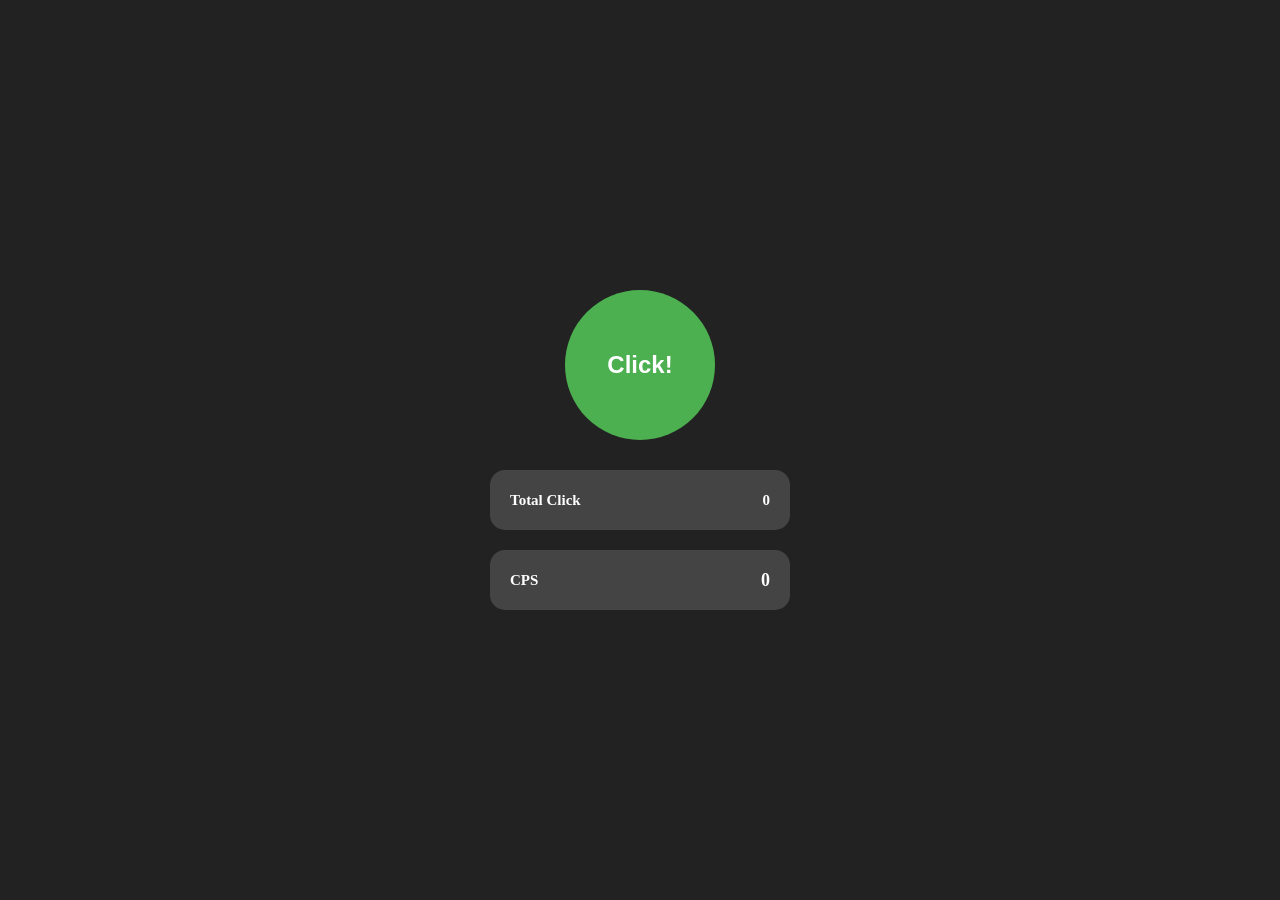
<file: index.html>
<!DOCTYPE html>
<html lang="ko">
<head>
    <meta charset="UTF-8">
    <meta name="viewport" content="width=device-width, initial-scale=1.0">

    <title>Just Click in Circle</title>

    <link rel="stylesheet" href="main/style.css">
    <script src="main/script.js" defer></script>
</head>
<body>

<!-- ===== Side Panel Module =====
     Total Click이 10 이상이 되면 나타나는 왼쪽 탭 메뉴.
     data-tab 값은 아래 메인 탭 섹션의 id와 반드시 일치해야 함. -->
<aside id="sidePanel" class="side-panel">

    <nav class="side-tab-list">

        <button class="side-tab active" data-tab="clickMain">
            <span>Click</span>
            <span class="tab-current">C</span>
        </button>

        <button class="side-tab" data-tab="upgradeMain">
            <span>Click Upgrades</span>
            <span class="tab-current"></span>
        </button>

        <button class="side-tab" data-tab="optionMain">
            <span>Options</span>
            <span class="tab-current"></span>
        </button>

    </nav>

</aside>


<!-- ===== Save Button Module =====
     어느 탭에도 속하지 않는 독립 버튼. 사이드 패널이 열리면 함께 나타나고,
     사이드 패널 구분선 오른쪽 위 구석에 항상 맨 위(z-index)로 고정됨.
     즉시 저장 + 자동 저장 주기 갱신 -->
<button id="saveButton" class="save-button" title="Save now">SAVE</button>


<!-- ===== Main Tab Content Module =====
     각 섹션이 하나의 탭 화면.
     .active 클래스가 붙은 섹션만 표시되고, 내용물은 화면 중앙에 정렬됨. -->

<!-- [Click 탭] 기본 클릭 버튼 + Total Click / CPS 표시 -->
<section id="clickMain" class="main-tab-content active">

    <!-- 클릭 버튼 -->
    <button id="clickButton">Click!</button>

    <!-- Total Click 표시 -->
    <div id="clickDisplay">
        <span id="clickLabel">Total Click</span>
        <span id="clickCount">0</span>
    </div>

    <!-- CPS(초당 클릭 수) 표시 -->
    <div id="clickPerSecDisplay">
        <span id="clickPerSecLabel">CPS</span>
        <span id="clickPerSec">0</span>
    </div>

</section>

<!-- [Click Upgrades 탭] 내용은 나중에 추가 -->
<section id="upgradeMain" class="main-tab-content">
</section>

<!-- [Options 탭] 옵션 버튼 모음 -->
<section id="optionMain" class="main-tab-content">

    <div class="option-buttons">

        <!-- EXPORT: 현재 데이터를 JSON 문자열로 내보내기 (아래 입력창에 표시 + 클립보드 복사) -->
        <button id="exportButton" class="option-button" title="Export data as JSON">EXPORT</button>

        <!-- IMPORT: 아래 입력창의 JSON 문자열을 불러와서 적용 -->
        <button id="importButton" class="option-button" title="Import data from JSON">IMPORT</button>

        <!-- Export 결과 표시 / Import 할 문자열 붙여넣기 -->
        <textarea id="dataTextarea" class="option-textarea" spellcheck="false"
                  placeholder="Paste JSON here, then press IMPORT"></textarea>

        <!-- 동작 결과 메시지 (Saved, Imported 등) -->
        <div id="optionMessage" class="option-message"></div>

    </div>

</section>

</body>
</html>
</file>
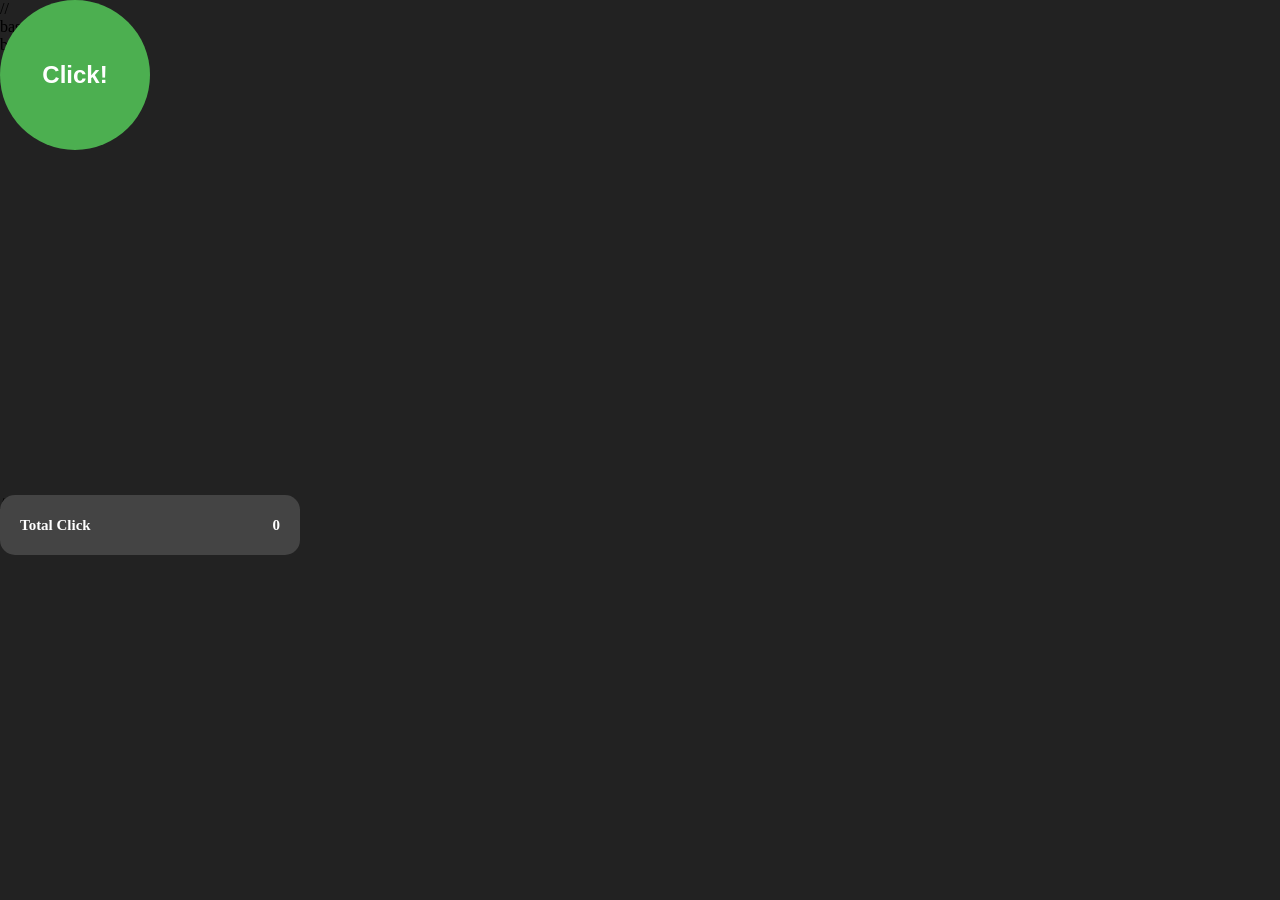
<file: main.html>
<!DOCTYPE html>
<html lang="ko">
<head>
    <meta charset="UTF-8">
    <meta name="viewport" content="width=device-width, initial-scale=1.0">

    <title>Just Click in Circle</title>

    <link rel="stylesheet" href="main/style.css">
</head>
<body>
    // basic button
    <button id="clickButton">Click!</button>
    <script src="main/script.js"></script>

    // TC display
    <div id="clickDisplay">
        <span id="clickLabel">Total Click</span>
        <span id="clickCount">0</span>
    </div>

</body>
</html>
</file>
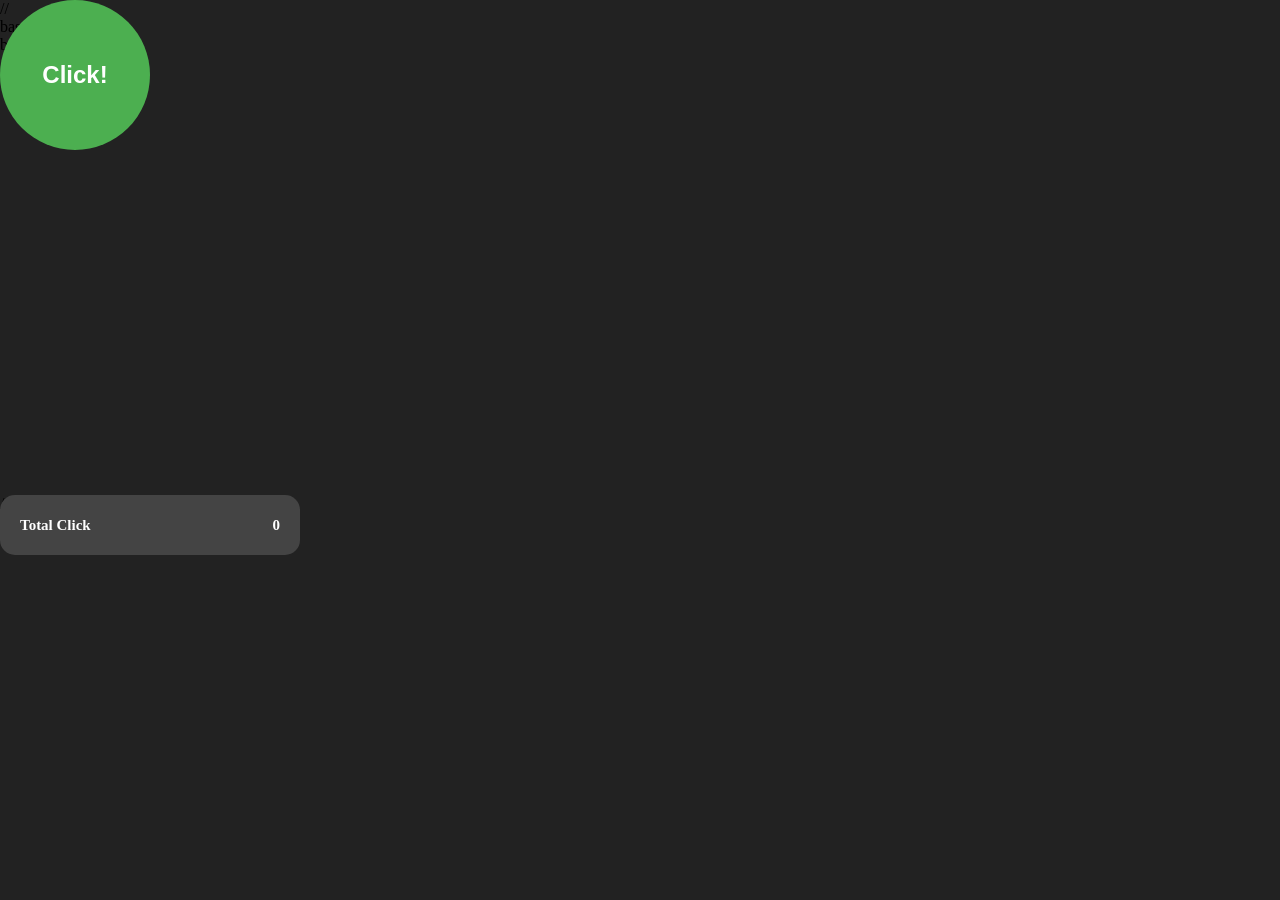
<file: maincode.html>
<!DOCTYPE html>
<html lang="ko">
<head>
    <meta charset="UTF-8">
    <meta name="viewport" content="width=device-width, initial-scale=1.0">

    <title>Just Click in Circle</title>

    <link rel="stylesheet" href="main/style.css">
</head>
<body>
    // basic button
    <button id="clickButton">Click!</button>
    <script src="main/script.js"></script>

    // TC display
    <div id="clickDisplay">
        <span id="clickLabel">Total Click</span>
        <span id="clickCount">0</span>
    </div>

</body>
</html>
</file>
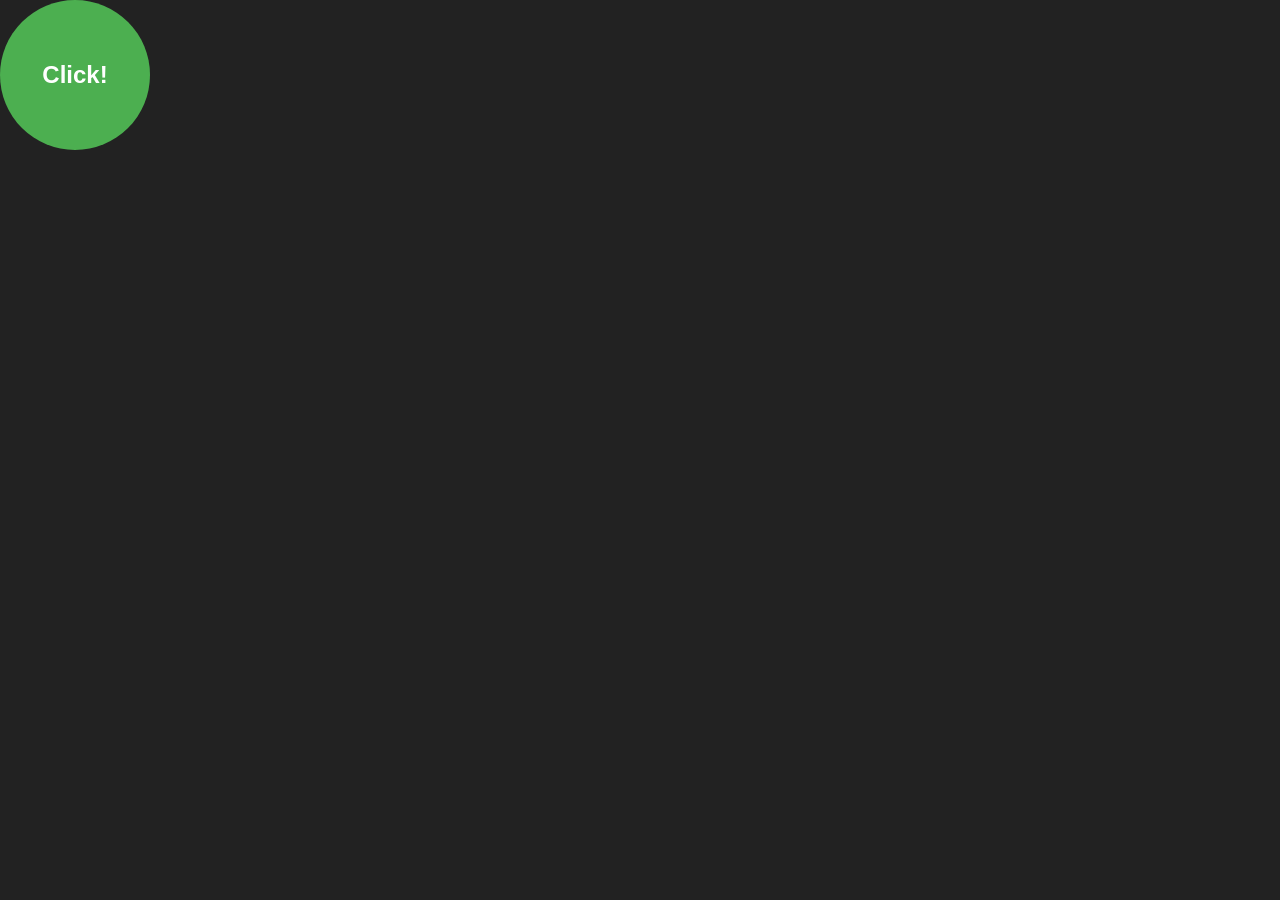
<file: main/main.html>
<!DOCTYPE html>
<html lang="ko">
<head>
    <meta charset="UTF-8">
    <meta name="viewport" content="width=device-width, initial-scale=1.0">

    <title>Just Click in Circle</title>

    <link rel="stylesheet" href="style.css">
</head>
<body>

    <button id="clickButton">Click!</button>

    <script src="script.js"></script>
</body>
</html>
</file>
<file: main/style.css>
/* ===== Global Variables =====
   자주 쓰는 값을 한 곳에서 관리 (수정할 때 여기만 바꾸면 됨) */

:root {
    /* 왼쪽 탭 영역의 너비 (화면 크기에 따라 150px ~ 230px) */
    --side-panel-width: clamp(150px, 12vw, 230px);

    /* 영역이 열리는 속도 */
    --panel-speed: 0.35s;
}


/* ===== Base Layout =====
   화면 전체를 [왼쪽 탭 영역 | 메인 영역] 2열로 나눔.
   기본(닫힘)은 왼쪽 열 너비가 0이라 메인이 화면 전체를 사용하고,
   body.panel-open이 붙으면 왼쪽 열이 열리면서 세로줄이 그어진 것처럼 보임. */

body {
    margin: 0;
    width: 100vw;
    height: 100vh;
    overflow: hidden;
    background-color: #222;

    display: grid;
    grid-template-columns: 0px 1fr;           /* 닫힘 */
    transition: grid-template-columns var(--panel-speed) ease;
}

body.panel-open {
    grid-template-columns: var(--side-panel-width) 1fr;   /* 열림 */
}


/* ===== Side Panel Module =====
   메인 화면 왼쪽에 붙어 있는 탭 영역.
   별도 배경 없이 오른쪽 세로줄(border)만 있어서
   하나의 화면이 둘로 나뉜 것처럼 보임. */

.side-panel {
    grid-column: 1;
    grid-row: 1;

    min-width: 0;              /* 열 너비가 0일 때 내용이 밀고 나오지 않게 */
    height: 100%;
    overflow: hidden;
    visibility: hidden;        /* 닫혀 있을 때 클릭/키보드 접근 차단 */

    box-sizing: border-box;
}

body.panel-open .side-panel {
    visibility: visible;
    border-right: 5px solid #C9C9C9;   /* 영역을 나누는 세로줄 */
}


/* ===== Save Button Module =====
   탭과 무관한 독립 버튼.
   - 사이드 패널 구분선 오른쪽 위 구석에 고정 (구분선/화면 위쪽에서 각각 5px 간격)
   - 사이드 패널이 열릴 때(body.panel-open)만 표시
   - z-index를 가장 높게 해서 어떤 탭 위에서도 항상 맨 위에 보임 */

.save-button {
    display: none;

    position: fixed;
    top: 5px;
    left: calc(var(--side-panel-width) + 5px);

    width: 80px;
    height: 60px;

    padding: 0;
    box-sizing: border-box;

    border: 2px solid #FFA473;
    border-radius: 8px;

    background-color: #222;
    color: #FFA473;

    font-size: 20px;
    font-weight: bold;

    cursor: pointer;

    z-index: 200;
}

body.panel-open .save-button {
    display: block;
}

.save-button:hover {
    background-color: #3a2f29;
}

/* 저장 직후 잠깐 강조 (JS에서 .saved 클래스를 붙였다 뗌) */
.save-button.saved {
    background-color: #FFA473;
    color: #222;
}


/* ===== Side Tab List ===== */

.side-tab-list {
    display: flex;
    flex-direction: column;
    gap: 0;
    width: 100%;
}


/* ===== Individual Side Tab ===== */

.side-tab {
    width: 100%;
    height: 60px;

    display: flex;
    align-items: center;
    justify-content: space-between;

    padding: 0 10px;
    box-sizing: border-box;

    border: none;
    border-bottom: 2px solid #FFFFFF;

    background-color: #444;
    color: white;

    font-size: 12px;
    font-weight: bold;
    white-space: nowrap;       /* 좁아지는 동안 글자가 줄바꿈되지 않게 */

    cursor: pointer;
    text-align: left;
}

.side-tab:last-child {
    border-bottom: none;
}

/* 현재 선택된 탭 */
.side-tab.active {
    background-color: #555;
}


/* ===== Current Tab Indicator (현재 탭 표시 "C") ===== */

.tab-current {
    margin-left: 5px;
    font-size: 12px;
    font-weight: bold;
    color: white;
}


/* ===== Main Tab Content Module =====
   모든 메인 탭 공통 규칙.
   - 기본은 숨김, .active가 붙은 탭만 표시
   - 오른쪽 열(남은 공간) 안에서 내부 요소를 정중앙에 정렬 */

.main-tab-content {
    display: none;

    grid-column: 2;
    grid-row: 1;

    min-width: 0;
    box-sizing: border-box;

    flex-direction: column;
    align-items: center;
    justify-content: center;
    gap: 30px;
}

.main-tab-content.active {
    display: flex;
}


/* ===== Click Tab: 클릭 버튼 ===== */

#clickButton {
    width: 150px;
    height: 150px;
    border: none;
    border-radius: 50%;
    background-color: #4caf50;
    color: white;
    font-size: 24px;
    font-weight: bold;
    cursor: pointer;
}


/* ===== Click Tab: Total Click / CPS 표시 박스 ===== */

#clickDisplay,
#clickPerSecDisplay {
    width: 300px;
    height: 60px;
    display: flex;
    align-items: center;
    justify-content: space-between;
    padding: 0 20px;
    box-sizing: border-box;
    border-radius: 15px;
    background-color: #444;
}

/* CPS 박스는 Total Click 박스에 조금 더 가깝게 붙임 */
#clickPerSecDisplay {
    margin-top: -10px;
}

#clickLabel,
#clickCount,
#clickPerSecLabel,
#clickPerSec {
    font-size: 15px;
    font-weight: bold;
    color: white;
}

#clickPerSec {
    font-size: 18px;
}


/* ===== Options Tab: 옵션 버튼 ===== */

.option-buttons {
    display: flex;
    flex-direction: column;
    align-items: center;
    justify-content: center;
    gap: 10px;
}

.option-button {
    width: 200px;
    height: 60px;

    padding: 0;
    box-sizing: border-box;

    border: 2px solid #FFA473;
    border-radius: 8px;

    background-color: transparent;
    cursor: pointer;

    /* 버튼 안 글자 (작은 버튼 크기에 맞춤) */
    color: #FFA473;
    font-size: 20px;
    font-weight: bold;
    white-space: nowrap;
}

/* 마우스를 올렸을 때 살짝 강조 */
.option-button:hover {
    background-color: rgba(255, 164, 115, 0.15);
}


/* ===== Options Tab: JSON 입력창 (Export 결과 / Import 입력) ===== */

.option-textarea {
    width: 260px;
    height: 80px;

    margin-top: 10px;
    padding: 8px;
    box-sizing: border-box;

    border: 2px solid #666;
    border-radius: 8px;

    background-color: #333;
    color: white;

    font-size: 12px;
    resize: none;
}


/* ===== Options Tab: 결과 메시지 =====
   높이를 고정해서 메시지가 나타나도 버튼 위치가 흔들리지 않게 함 */

.option-message {
    height: 16px;
    font-size: 12px;
    color: #FFA473;
}
</file>
